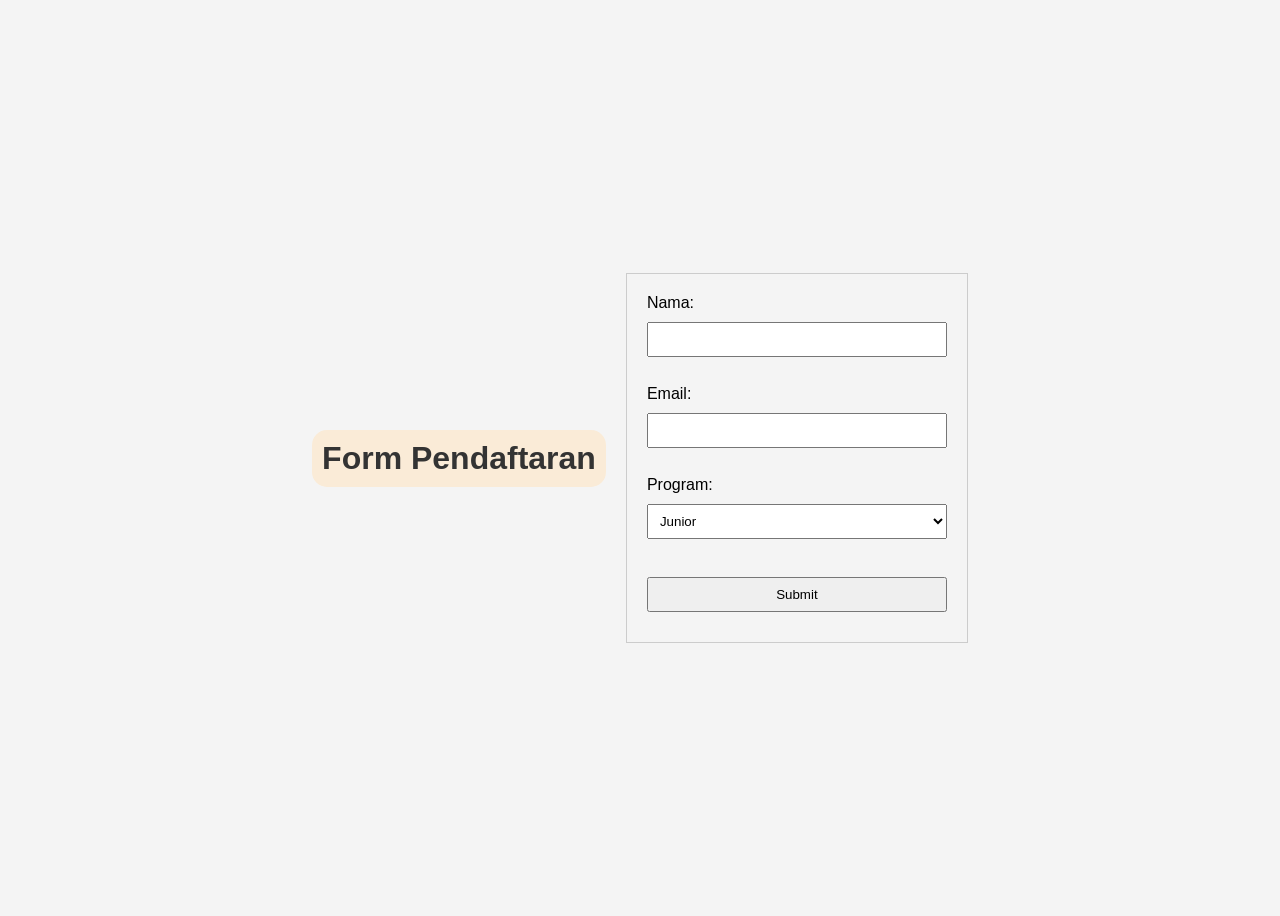
<file: task_2/index.html>
<!DOCTYPE html>
<html lang="en">
<head>
    <meta charset="UTF-8">
    <meta name="viewport" content="width=device-width, initial-scale=1.0">
    <title>Form Pendaftaran</title>
    <link rel="stylesheet" href="styles.css">
</head>
<body>
    <h1>Form Pendaftaran</h1>
    <form action="detail.html" method="POST">
        <label for="name">Nama:</label>
        <input type="text" id="name" name="name" required><br><br>

        <label for="email">Email:</label>
        <input type="email" id="email" name="email" required><br><br>

        <label for="program">Program:</label>
        <select id="program" name="program">
            <option value="Junior">Junior</option>
            <option value="General">General</option>
            <option value="Khusus">Khusus</option>
        </select><br><br>

        <input type="submit" value="Submit">
    </form>
	
</body>
</html>
</file>
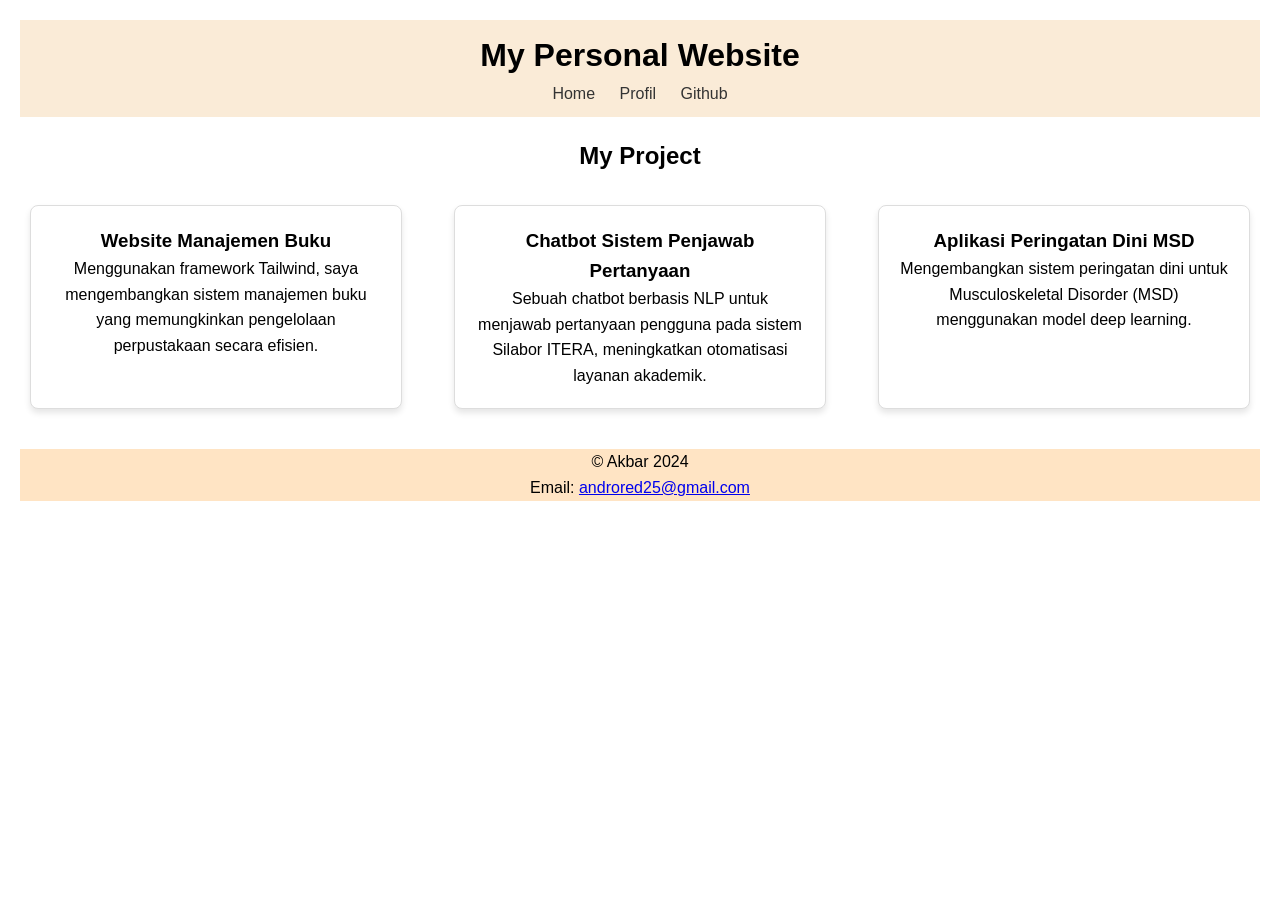
<file: task_3/index.html>
<!DOCTYPE html>
<html lang="en">
<head>
    <meta charset="UTF-8">
    <meta name="viewport" content="width=device-width, initial-scale=1.0">
    <title>My Personal Website</title>
    <link rel="stylesheet" href="styles.css">
</head>
<body>
    <header>
        <h1>My Personal Website</h1>
        <nav>
            <a href="#">Home</a>
            <a href="https://www.instagram.com/bar.tab_/">Profil</a>
            <a href="https://github.com/androred">Github</a>
        </nav>
    </header>
    <section class="title-content">
		<h1>My Project</h1>
		<div class="content">		
        <article class="block">
            <h3>Website Manajemen Buku</h3>
            <p>Menggunakan framework Tailwind, saya mengembangkan sistem manajemen buku yang memungkinkan pengelolaan perpustakaan secara efisien.</p>
        </article>
        <article class="block">
            <h3>Chatbot Sistem Penjawab Pertanyaan</h3>
            <p>Sebuah chatbot berbasis NLP untuk menjawab pertanyaan pengguna pada sistem Silabor ITERA, meningkatkan otomatisasi layanan akademik.</p>
        </article>
        <article class="block">
            <h3>Aplikasi Peringatan Dini MSD</h3>
            <p>Mengembangkan sistem peringatan dini untuk Musculoskeletal Disorder (MSD) menggunakan model deep learning.</p>
        </article>
		</div>
    </section>
    <footer>
        <p>© Akbar 2024</p>
        <p>Email: <a href="mailto:androred25@gmail.com">androred25@gmail.com</a></p>
    </footer>
</body>
</html>
</file>
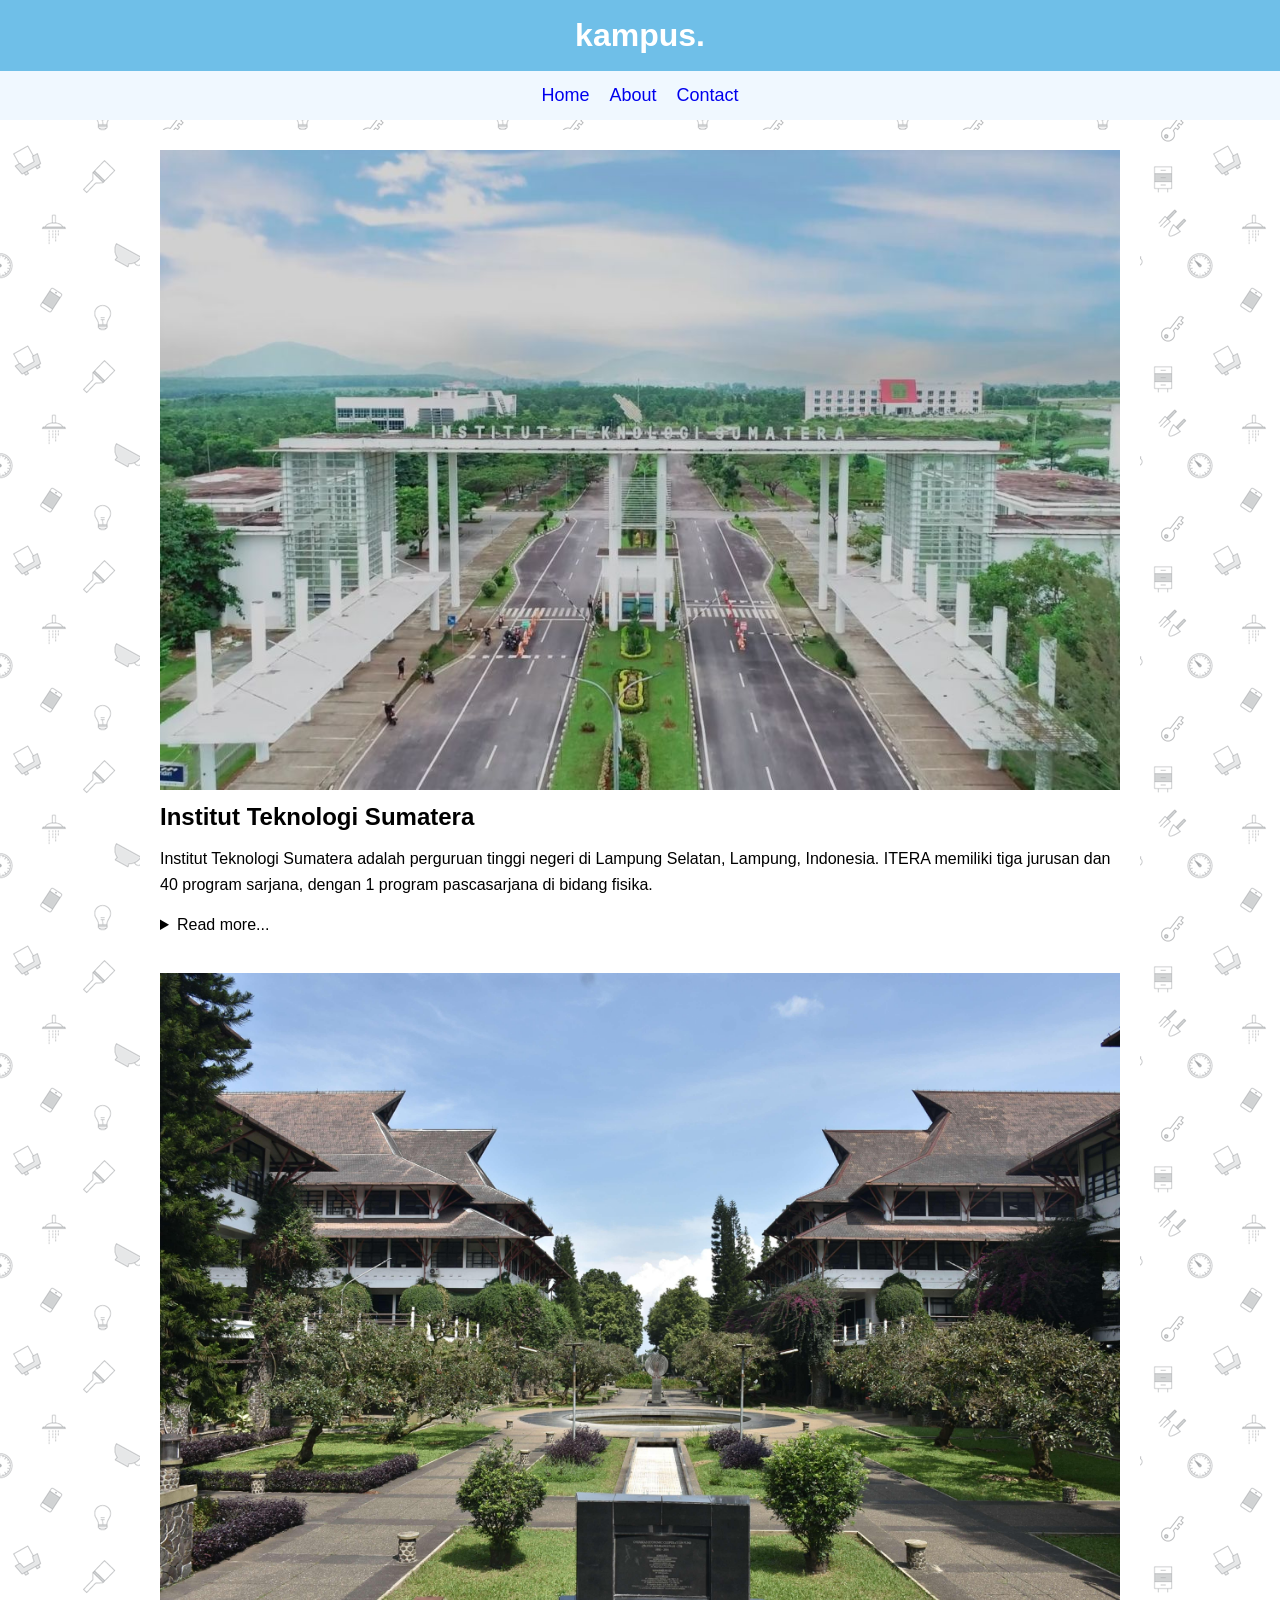
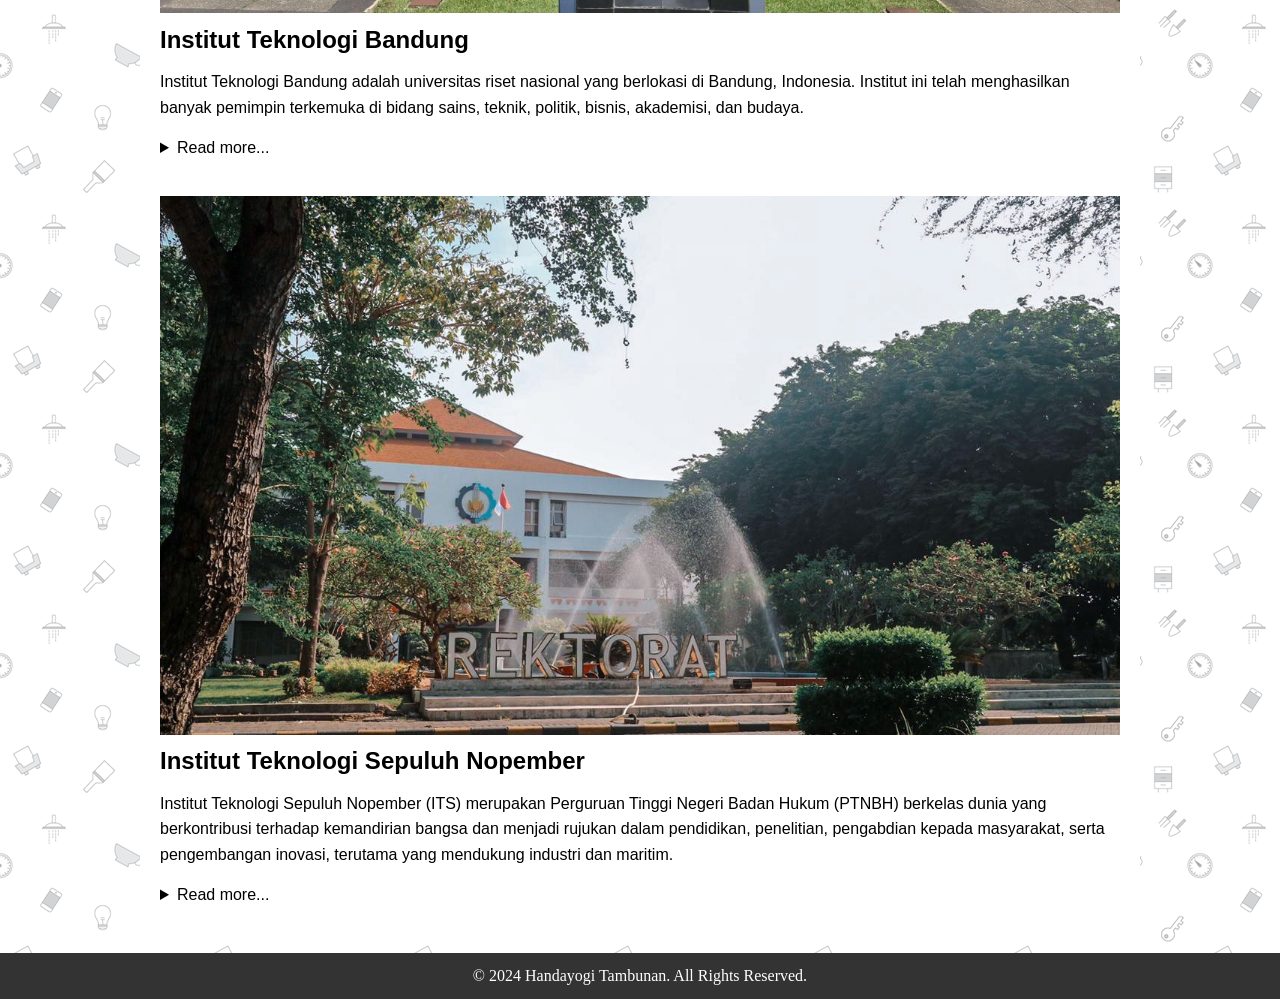
<file: task_html/index.html>
<!DOCTYPE html>
<html lang="en">
<head>
    <meta charset="UTF-8">
    <meta name="viewport" content="width=device-width, initial-scale=1.0">
    <title>Simple Web Page</title>
    <style>
        * {
            margin: 0;
            padding: 0;
            box-sizing: border-box;
        }

        a {
            text-decoration: none;
        }

        body {
            line-height: 1.6;
            background-image: url(img/doodles.webp);
        }

        .header {
            font-family: poppins, sans-serif;
            text-align: center;
            color: white;
            background-color: rgb(111, 191, 232);
            padding: 10px;
        }

        .top-nav {
            font-family: poppins, sans-serif;
            background-color: aliceblue;
            padding: 10px;
            font-size: 18px;
        }

        .top-nav ul {
            display: flex;
            list-style: none;
            justify-content: center;
            gap: 20px;
        }

        .main-content {
            padding: 10px;
            display: flex;
            justify-content: center;
        }

        section {
            max-width: 1000px;
            width: 100%;
            background-color: white;
            padding: 10px;
        }

        section img {
            width: 100%;
        }

        article {
            padding: 10px;
            margin-bottom: 5px;
        }

        article h2  {
            font-family: poppins, sans-serif;
            margin-bottom: 10px;
        }

        article p {
            font-family: Arial, Helvetica, sans-serif;
            margin-bottom: 15px;
        }

        details {
            font-family: 'Franklin Gothic Medium', 'Arial Narrow', Arial, sans-serif;
            margin-bottom: 10px;
        }

        footer {
            text-align: center;
            padding: 10px 0;
            background-color: #333;
            color: white;
        }
    </style>
</head>
<body>

    <!-- Header -->
    <div class="header">
        <h1>kampus.</h1>
    </div>

    <!-- Navigation -->
     <div class="top-nav">
        <ul>
            <li><a href="index.html">Home</a></li>
            <li><a href="about.html">About</a></li>
            <li><a href="contact.html">Contact</a></li>
        </ul>
     </div>

    <!-- Main Content -->
     <div class="main-content">

        <main>
            <section id="articles">
                <article>
                    <img src="img/itera.jpg" alt="Institut Teknologi Sumatera">
                    <h2>Institut Teknologi Sumatera</h2>
                    <p>Institut Teknologi Sumatera adalah perguruan tinggi negeri di Lampung Selatan, Lampung, Indonesia. ITERA memiliki tiga jurusan dan 40 program sarjana, dengan 1 program pascasarjana di bidang fisika.</p>
                    <details>
                        <summary>Read more...</summary>
                        <p>Institut Teknologi Sumatera, disingkat ITERA, adalah sebuah perguruan tinggi negeri yang terdapat di Provinsi Lampung di Pulau Sumatra. 
                            Lokasinya berada di antara wilayah Kabupaten Lampung Selatan dengan Kota Bandar Lampung. ITERA didirikan berdasarkan Peraturan Presiden Nomor 124 Tahun 2014 tentang Pendirian Institut Teknologi Sumatera (Lembaran Negara Republik Indonesia Tahun 2014 Nomor 253) yang ditetapkan 
                            Presiden Republik Indonesia Dr. H. Susilo Bambang Yudhoyono pada tanggal 6 Oktober 2014 dan diundangkan tanggal 9 Oktober 2014. 
                            Walaupun peresmiannya dilaksanakan pada tahun 2014, tetapi ITERA sudah memulai kegiatan akademik dengan menerima mahasiswa baru sejak tahun 2012-2013. 
                            Selain ITB dan ITS, dengan dibukanya ITERA dan ITK, maka pemerintah Indonesia memiliki empat institut teknologi.</p>
                        <p><a href="https://www.itera.ac.id/" target="_blank">Kunjungi Halaman ITERA</a></p>
                    </details>
                </article>

                <article>
                    <img src="img/itb.jpeg" alt="Institut Teknologi Bandung">
                    <h2>Institut Teknologi Bandung</h2>
                    <p>Institut Teknologi Bandung adalah universitas riset nasional yang berlokasi di Bandung, Indonesia. Institut ini telah menghasilkan banyak pemimpin terkemuka di bidang sains, teknik, politik, bisnis, akademisi, dan budaya.</p>
                    <details>
                        <summary>Read more...</summary>
                        <p>Institut Teknologi Bandung (ITB) merupakan sekolah tinggi teknik pertama di Indonesia yang didirikan pada tanggal 2 Maret 1959 di Jawa Barat yang mengemban misi pengabdian ilmu pengetahuan dan teknologi untuk memajukan Indonesia. Lahir dalam suasana penuh dinamika yang dilandasi dengan semangat perjuangan Proklamasi Kemerdekaan, ITB hadir untuk mengoptimalkan pembangunan bangsa yang maju dan bermartabat.</p>
                        <p><a href="https://www.itb.ac.id/" target="_blank">Kunjungi Halaman ITB</a></p>
                    </details>
                </article>

                <article>
                    <img src="img/its.jpg" alt="Institut Teknologi Sepuluh Nopember">
                    <h2>Institut Teknologi Sepuluh Nopember</h2>
                    <p>Institut Teknologi Sepuluh Nopember (ITS) merupakan Perguruan Tinggi Negeri Badan Hukum (PTNBH) berkelas dunia yang berkontribusi terhadap kemandirian bangsa dan menjadi rujukan dalam pendidikan, penelitian, pengabdian kepada masyarakat, serta pengembangan inovasi, terutama yang mendukung industri dan maritim.</p>
                    <details>
                        <summary>Read more...</summary>
                        <p>Institut Teknologi Sepuluh Nopember melekat dengan sejarah perjuangan kemerdekaan Republik Indonesia. Berdirinya ITS dipelopori oleh para pahlawan kemerdekaan Indonesia sejak tahun 1957, dengan melibatkan dr. Angka Nitisastro, Soedjasmono, Kyai Haji Yahya Hasyim, dan didukung oleh Roeslan Abdulgani.</p>
                        <p>Motto baru ITS Memajukan Kemanusiaan adalah menumbuhkan semangat baru dalam menciptakan inovasi melalui teknologi dan ilmu pengetahuan bagi masyarakat. Motto tersebut dipilih menjadi motivasi baru dalam terus berperan aktif bagi peradaban manusia sesuai nilai-nilai ITS. Vivat!</p>
                        <p><a href="https://www.its.ac.id/" target="_blank">Kunjungi Halaman ITS</a></p>
                    </details>
                </article>
            </section>
        </main>
     </div>

    <!-- Footer -->
    <footer>
        <p>&copy; 2024 Handayogi Tambunan. All Rights Reserved.</p>
    </footer>

</body>
</html>
</file>
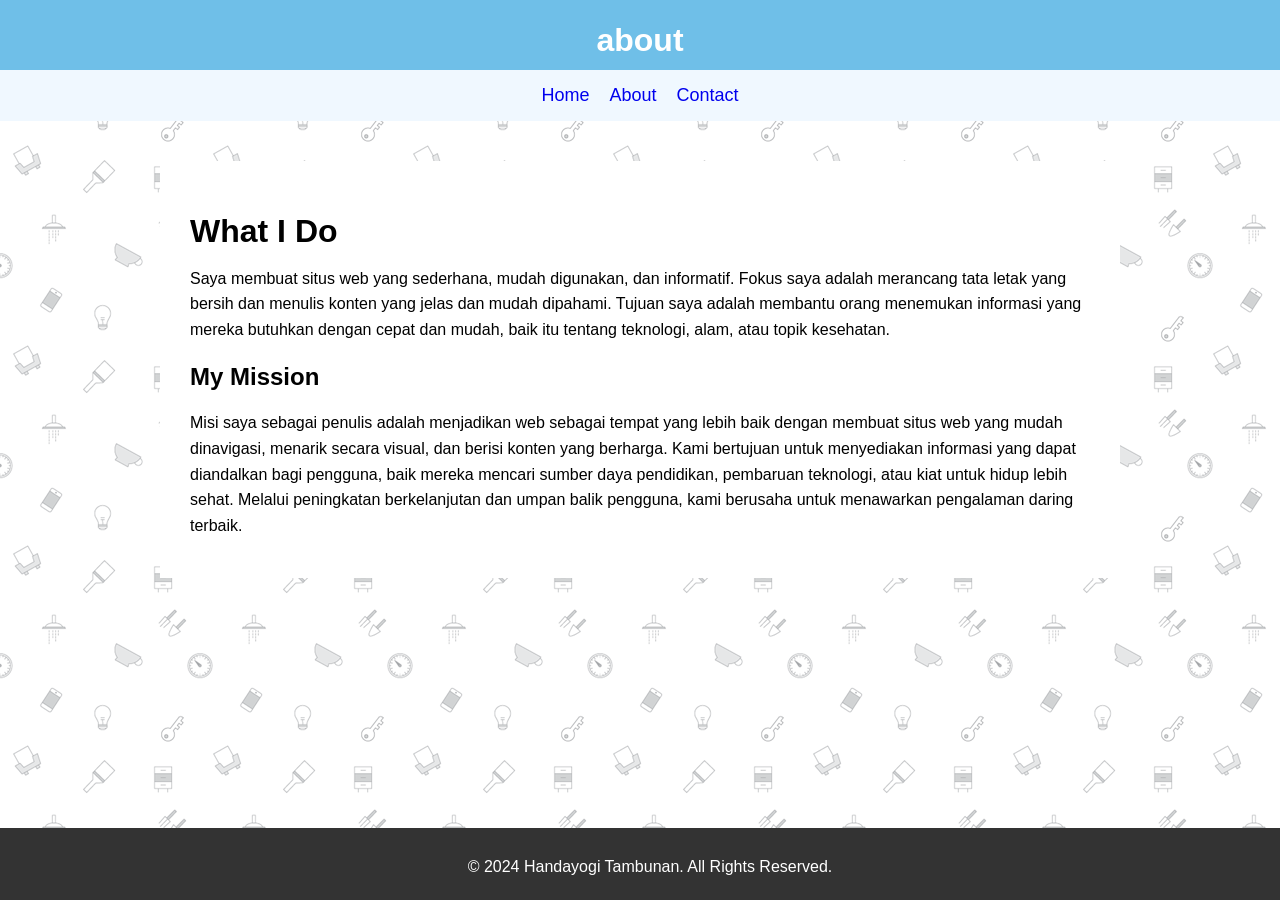
<file: task_html/about.html>
<!DOCTYPE html>
<html lang="en">
<head>
    <meta charset="UTF-8">
    <meta name="viewport" content="width=device-width, initial-scale=1.0">
    <title>About</title>
    <style>
        body {
            margin: 0;
            padding: 0;
            font-family: Arial, Helvetica, sans-serif;
            background-image: url(img/doodles.webp);
        }

        a {
            text-decoration: none;
        }

        h1 {
            margin-bottom: 10px;
        }

        p {
            line-height: 1.6;
            margin-bottom: 10px;
        }

        .header {
            font-family: Poppins, sans-serif;
            text-align: center;
            padding: 1px;
            background-color: rgb(111, 191, 232);
            color: white;
        }

        .top-nav {
            font-family: poppins, sans-serif;
            padding: 5px;
            font-size: 18px;
            background-color: aliceblue;
        }

        .top-nav ul {
            list-style: none;
            display: flex;
            justify-content: center;
            gap: 20px;
            padding: 10px;
            margin: 0;
        }

        .container {
            padding: 30px;
            max-width: 900px;
            margin: auto;
            margin-top: 40px;
            background-color: white;
        }

        footer {
            text-align: center;
            background-color: #333;
            color: white;
            padding: 10px;
            margin-top: 10px;
            position: absolute;
            width: 100%;
            bottom: 0;
        }
    </style>
</head>
<body>

    <div class="header">
        <h1>about</h1>
    </div>

    <!-- Navigation -->
    <div class="top-nav">
        <ul>
            <li><a href="index.html">Home</a></li>
            <li><a href="about.html">About</a></li>
            <li><a href="contact.html">Contact</a></li>
        </ul>
     </div>

    <div class="container">
        <h1>What I Do</h1>
        <p>Saya membuat situs web yang sederhana, mudah digunakan, dan informatif. 
            Fokus saya adalah merancang tata letak yang bersih dan menulis konten yang jelas dan mudah dipahami.
            Tujuan saya adalah membantu orang menemukan informasi yang mereka butuhkan dengan cepat dan mudah, baik
            itu tentang teknologi, alam, atau topik kesehatan.</p>
        
        <h2>My Mission</h2>
        <p>Misi saya sebagai penulis adalah menjadikan web sebagai tempat yang lebih baik dengan membuat situs web 
            yang mudah dinavigasi, menarik secara visual, dan berisi konten yang berharga. Kami bertujuan untuk menyediakan 
            informasi yang dapat diandalkan bagi pengguna, baik mereka mencari sumber daya pendidikan, pembaruan teknologi, 
            atau kiat untuk hidup lebih sehat. Melalui peningkatan berkelanjutan dan umpan balik pengguna, kami berusaha untuk 
            menawarkan pengalaman daring terbaik.</p>
    </div>

    <footer>
        <p>&copy; 2024 Handayogi Tambunan. All Rights Reserved.</p>
    </footer>

</body>
</html>
</file>
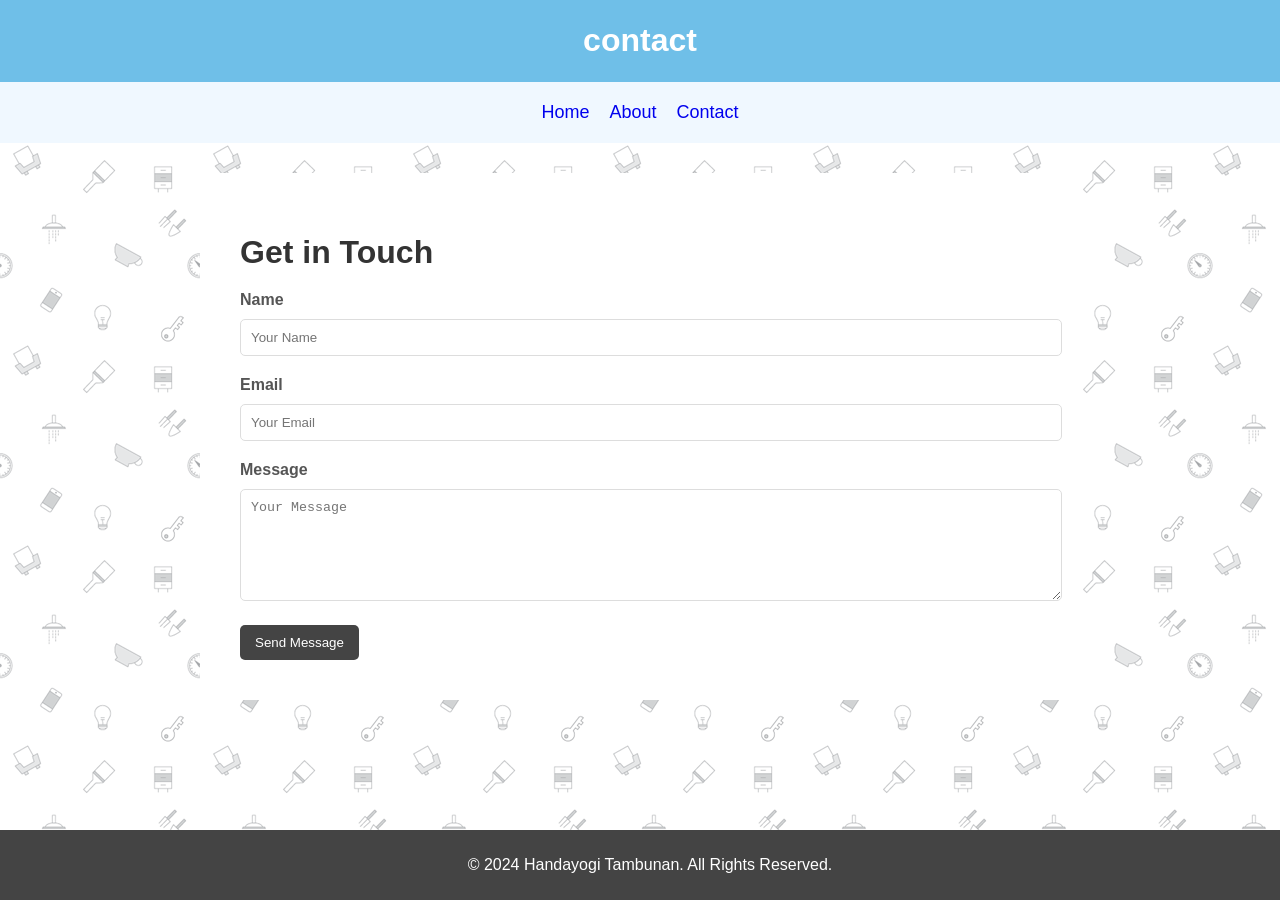
<file: task_html/contact.html>
<!DOCTYPE html>
<html lang="en">
<head>
    <meta charset="UTF-8">
    <meta name="viewport" content="width=device-width, initial-scale=1.0">
    <title>Contact</title>
    <style>
        body {
            font-family: Arial, sans-serif;
            margin: 0;
            padding: 0;
            background-image: url(img/doodles.webp);
        }

        a {
            text-decoration: none;
        }

        .header {
            font-family: poppins, sans-serif;
            background-color: rgb(111, 191, 232);
            padding: 1px;
            color: white;
            text-align: center;
        }

        .top-nav {
            font-family: poppins, sans-serif;
            background-color: aliceblue;
            padding: 10px;
            font-size: 18px;
        }

        .top-nav ul {
            list-style: none;
            display: flex;
            justify-content: center;
            gap: 20px;
            padding: 10px;
            margin: 0;
        }

        .container {
            padding: 40px;
            max-width: 800px;
            margin: auto;
            background-color: white;
            margin-top: 30px;
        }

        .container h1 {
            color: #333;
            margin-bottom: 20px;
        }

        label {
            font-weight: bold;
            color: #555;
        }

        input, textarea {
            width: 100%;
            padding: 10px;
            margin: 10px 0 20px 0;
            border: 1px solid #ddd;
            border-radius: 5px;
        }

        button {
            padding: 10px 15px;
            background-color: #444;
            color: white;
            border: none;
            cursor: pointer;
            border-radius: 5px;
        }

        button:hover {
            background-color: #666;
        }

        footer {
            text-align: center;
            background-color: #444;
            color: white;
            padding: 10px;
            margin-top: 20px;
            position: absolute;
            width: 100%;
            bottom: 0;
        }
    </style>
</head>
<body>

    <!-- Header -->
     <div class="header">
        <h1>contact</h1>
     </div>

    <!-- Navigation -->
    <div class="top-nav">
        <ul>
            <li><a href="index.html">Home</a></li>
            <li><a href="about.html">About</a></li>
            <li><a href="contact.html">Contact</a></li>
        </ul>
     </div>

    <div class="container">
        <h1>Get in Touch</h1>
        <form action="https://submittarget.com" method="post">
            <label for="name">Name</label>
            <input type="text" id="name" name="name" placeholder="Your Name" required>

            <label for="email">Email</label>
            <input type="email" id="email" name="email" placeholder="Your Email" required>

            <label for="message">Message</label>
            <textarea id="message" name="message" rows="6" placeholder="Your Message" required></textarea>

            <button type="submit">Send Message</button>
        </form>
    </div>

    <footer>
        <p>&copy; 2024 Handayogi Tambunan. All Rights Reserved.</p>
    </footer>

</body>
</html>
</file>
<file: task_2/styles.css>
body {
	display: flex;
    justify-content: center;
    align-items: center;
    height: 100vh; /* Menjadikan tinggi halaman penuh */
    background-color: #f4f4f4;
    font-family: Arial, sans-serif;
}
h1 {
    margin-right: 20px;
	padding: 10px;
    color: #333;
	background-color: antiquewhite;
	border-radius: 15px;
}

form {
    border: 1px solid #ccc;
    padding: 20px;
    width: 300px;
}

input, select {
    width: 100%;
    padding: 8px;
    margin: 10px 0;
    box-sizing: border-box;
}

table {
    border-collapse: collapse;
    width: 50%;
    margin-top: 20px;
}

th, td {
    border: 1px solid #ddd;
    padding: 8px;
}

th {
    background-color: #f2f2f2;
}

td {
    text-align: left;
}
</file>
<file: task_3/styles.css>
/* Basic Styles */
* {
    margin: 0;
    padding: 0;
    box-sizing: border-box;
}

body {
    font-family: Arial, sans-serif;
    line-height: 1.6;
    padding: 20px;
}

@keyframes fadeIn {
    to {
        opacity: 1;
    }
}

header {
    text-align: center;
    padding: 10px 0;
	background-color: antiquewhite;
}

nav a {
    display: inline-block;
    margin: 0 10px;
    text-decoration: none;
    color: #333;
}

nav a:hover {
    color: #007BFF;
}

section.title-content{
	margin-top: 20px;
	text-align: center;
}

section.title-content .content {
    display: flex;
    flex-wrap: wrap;
    justify-content: space-between;
    margin-top: 20px;
}

article.block {
    background-color: #fff;
	border: 1px solid #ddd;
	border-radius: 8px;
	padding: 20px;
	margin: 10px;
	width: 250px;
	box-shadow: 0 4px 6px rgba(0, 0, 0, 0.1);
	transition: transform 0.3s ease;
}

article.block:hover {
	transform: translateY(-10px);
}

footer {
    text-align: center;
    margin-top: 30px;
	background-color: bisque;
}

footer:hover {
    background-color: #ffe4c4;
    color: #333;
}

/* Responsive Design */

/* Mobile (Handphone) */
@media (max-width: 600px) {
    nav a {
        display: block;
        margin: 5px 0;
    }
    article.block {
        width: 100%;
    }
}

/* Tablet */
@media (min-width: 601px) and (max-width: 900px) {
    article.block {
        width: 45%;
    }
}

/* PC/Laptop */
@media (min-width: 901px) {
    article.block {
        width: 30%;
    }
}
</file>
